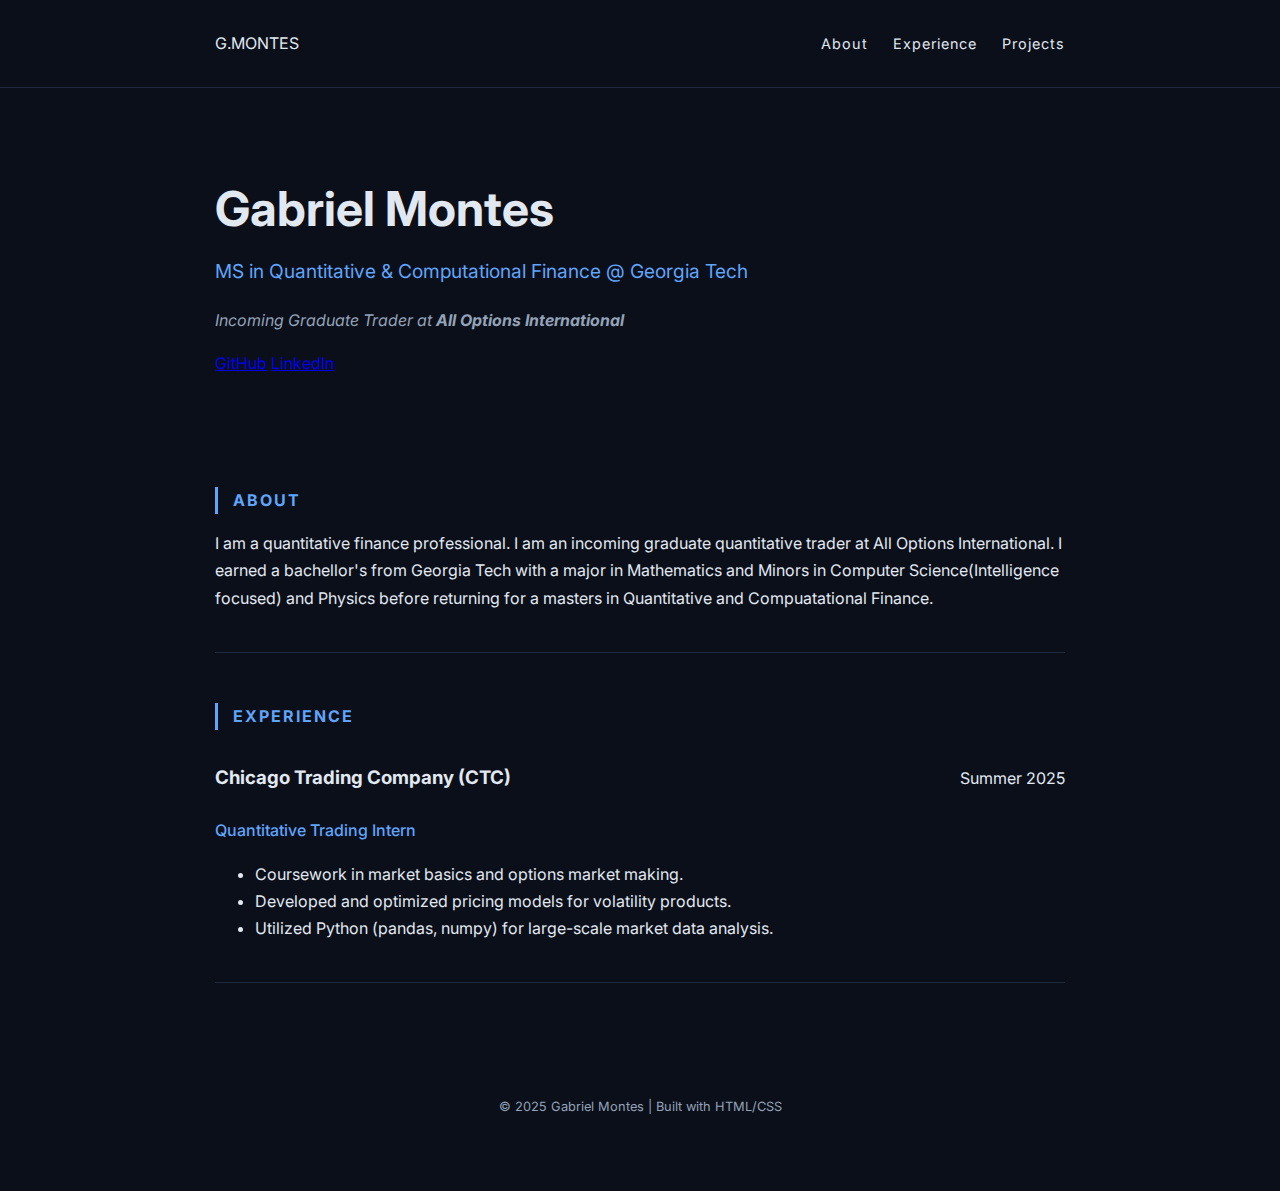
<file: index.html>
<!DOCTYPE html>
<html lang="en">
<head>
    <meta charset="UTF-8">
    <meta name="viewport" content="width=device-width, initial-scale=1.0">
    <title>Gabriel Montes | Quantitative Trader</title>
    <link rel="stylesheet" href="style.css">
    <link href="https://fonts.googleapis.com/css2?family=Inter:wght@300;400;600&family=Fira+Code:wght@400;500&display=swap" rel="stylesheet">
</head>
<body>

    <nav>
        <div class="container">
            <span class="logo">G.MONTES</span>
            <ul>
                <li><a href="index.html">About</a></li> 
                <li><a href="experience.html">Experience</a></li>
                <li><a href="projects.html">Projects</a></li>
            </ul>
        </div>
    </nav>

    <header class="hero">
        <div class="container">
            <h1>Gabriel Montes</h1>
            <p class="subtitle">MS in Quantitative & Computational Finance @ Georgia Tech</p>
            <p class="status">Incoming Graduate Trader at <strong>All Options International</strong></p>
            <div class="social-links">
                <a href="https://github.com/Gmontes01" target="_blank">GitHub</a>
                <a href="https://www.linkedin.com/in/gabriel-montes-5459171b5/" target="_blank">LinkedIn</a>
            </div>
        </div>
    </header>

    <main class="container">
        
        <section id="about">
            <h2>About</h2>
            <p>
                I am a quantitative finance professional. I am an incoming graduate 
                quantitative trader at All Options International. I earned a bachellor's from Georgia Tech 
                with a major in Mathematics and Minors in Computer Science(Intelligence focused) and Physics
                 before returning for a masters in Quantitative and Compuatational Finance. 
            </p>
        </section>

        <hr>

        <section id="experience">
            <h2>Experience</h2>
            <div class="work-item">
                <div class="work-header">
                    <h3>Chicago Trading Company (CTC)</h3>
                    <span>Summer 2025</span>
                </div>
                <p class="role">Quantitative Trading Intern</p>
                <ul>
                    <li>Coursework in market basics and options market making.</li>
                    <li>Developed and optimized pricing models for volatility products.</li>
                    <li>Utilized Python (pandas, numpy) for large-scale market data analysis.</li>
                </ul>
            </div>
        </section>

        <hr>


    </main>

    <footer>
        <div class="container">
            <p>&copy; 2025 Gabriel Montes | Built with HTML/CSS</p>
        </div>
    </footer>

</body>
</html>
</file>
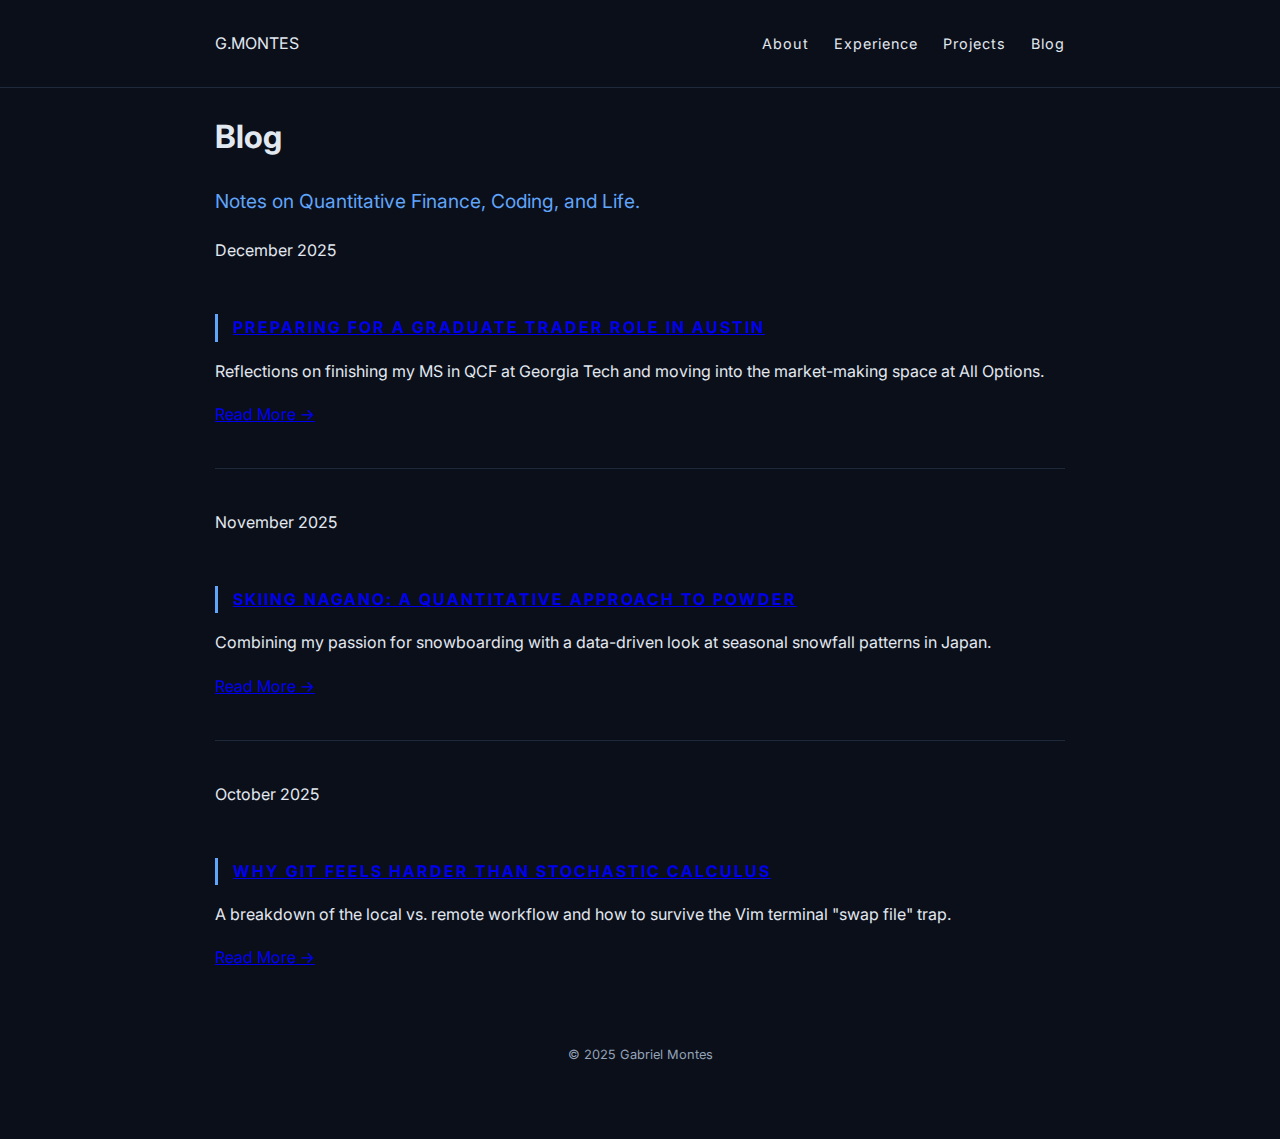
<file: blog.html>
<!DOCTYPE html>
<html lang="en">
<head>
    <meta charset="UTF-8">
    <meta name="viewport" content="width=device-width, initial-scale=1.0">
    <title>Blog | Gabriel Montes</title>
    <link rel="stylesheet" href="style.css">
    <link href="https://fonts.googleapis.com/css2?family=Inter:wght@300;400;600&family=Fira+Code:wght@400;500&display=swap" rel="stylesheet">
</head>
<body>

    <nav>
        <div class="container">
            <span class="logo">G.MONTES</span>
            <ul>
                <li><a href="index.html">About</a></li> 
                <li><a href="experience.html">Experience</a></li>
                <li><a href="projects.html">Projects</a></li>
                <li><a href="blog.html">Blog</a></li>
            </ul>
        </div>
    </nav>

    <main class="container">
        <header class="page-header">
            <h1>Blog</h1>
            <p class="subtitle">Notes on Quantitative Finance, Coding, and Life.</p>
        </header>

        <section class="blog-list">
            <article class="blog-card">
                <div class="meta">December 2025</div>
                <h2><a href="#">Preparing for a Graduate Trader Role in Austin</a></h2>
                <p>Reflections on finishing my MS in QCF at Georgia Tech and moving into the market-making space at All Options.</p>
                <a href="#" class="read-more">Read More →</a>
            </article>

            <hr>

            <article class="blog-card">
                <div class="meta">November 2025</div>
                <h2><a href="#">Skiing Nagano: A Quantitative Approach to Powder</a></h2>
                <p>Combining my passion for snowboarding with a data-driven look at seasonal snowfall patterns in Japan.</p>
                <a href="#" class="read-more">Read More →</a>
            </article>

            <hr>

            <article class="blog-card">
                <div class="meta">October 2025</div>
                <h2><a href="#">Why Git feels harder than Stochastic Calculus</a></h2>
                <p>A breakdown of the local vs. remote workflow and how to survive the Vim terminal "swap file" trap.</p>
                <a href="#" class="read-more">Read More →</a>
            </article>
        </section>
    </main>

    <footer>
        <div class="container">
            <p>&copy; 2025 Gabriel Montes</p>
        </div>
    </footer>

</body>
</html>
</file>
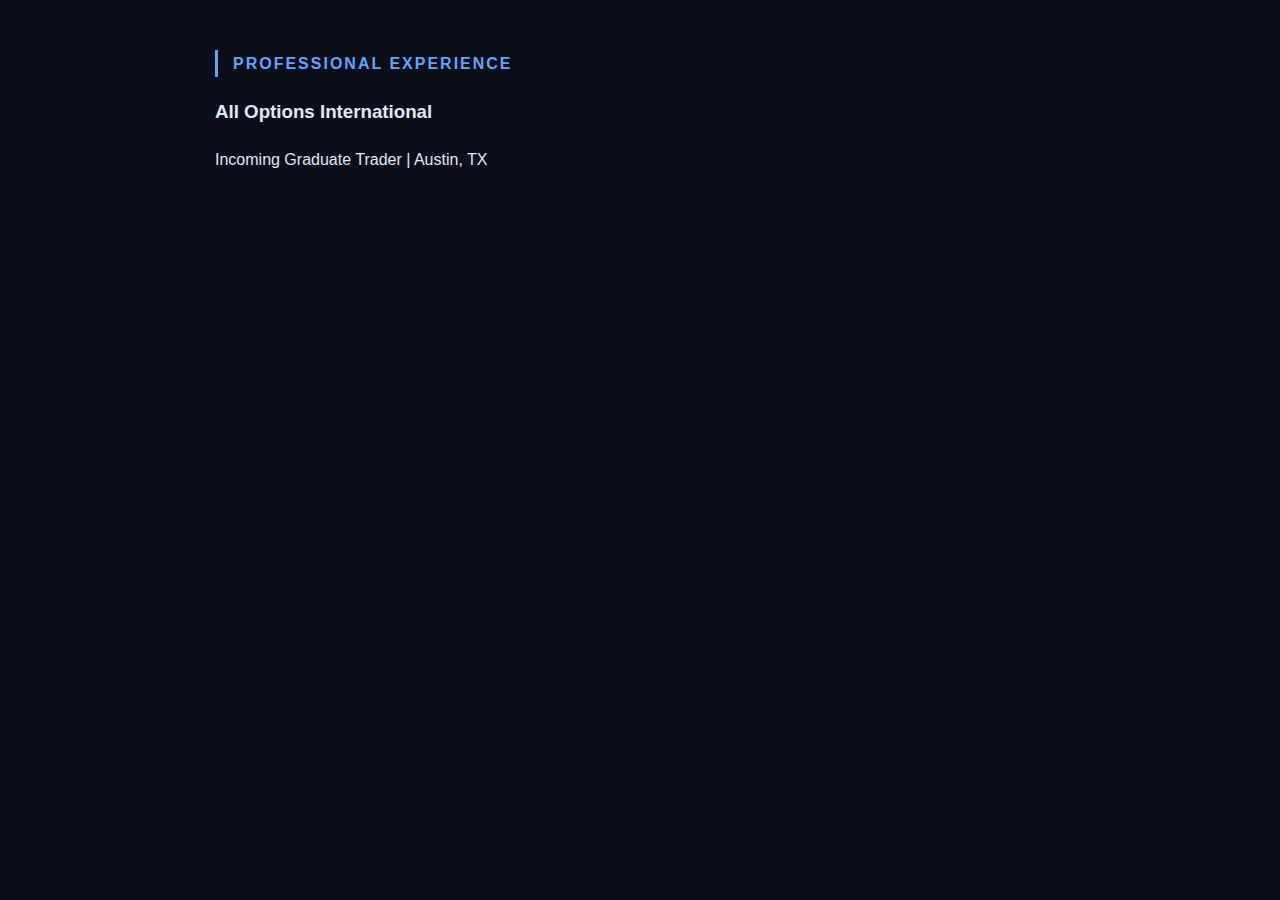
<file: experience.html>
<!DOCTYPE html>
<html lang="en">
<head>
    <meta charset="UTF-8">
    <title>Experience | Gabriel Montes</title>
    <link rel="stylesheet" href="style.css">
</head>
<body>
    <main class="container">
        <h2>Professional Experience</h2>
        <div class="work-item">
            <h3>All Options International</h3>
            <p>Incoming Graduate Trader | Austin, TX</p>
        </div>
        </main>
</body>
</html>
</file>
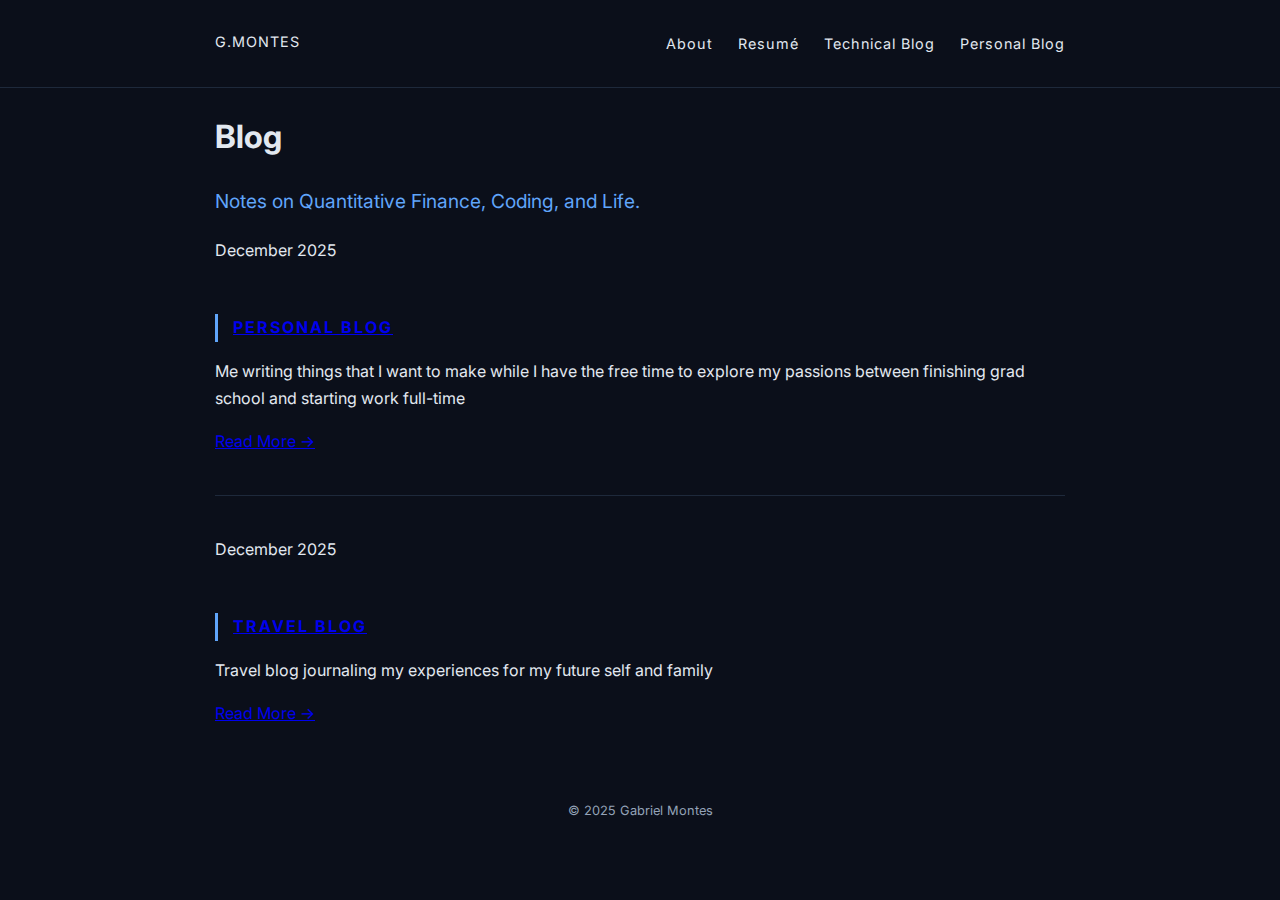
<file: personal_blog.html>
<!DOCTYPE html>
<html lang="en">
<head>
    <meta charset="UTF-8">
    <meta name="viewport" content="width=device-width, initial-scale=1.0">
    <title>Blog | Gabriel Montes</title>
    <link rel="stylesheet" href="style.css">
    <link href="https://fonts.googleapis.com/css2?family=Inter:wght@300;400;600&family=Fira+Code:wght@400;500&display=swap" rel="stylesheet">
</head>
<body>

    <nav>
    <div class="container">
        <a href="index.html" class="logo-link" style="text-decoration: none;">
            <span class="logo">G.MONTES</span>
        </a>
        <ul>
            <li><a href="index.html">About</a></li> 
            <li><a href="experience.html">Resum&eacute;</a></li>
            <li><a href="technical_blog.html">Technical Blog</a></li>
            <li><a href="personal_blog.html">Personal Blog</a></li>
        </ul>
    </div>
</nav>

    <main class="container">
        <header class="page-header">
            <h1>Blog</h1>
            <p class="subtitle">Notes on Quantitative Finance, Coding, and Life.</p>
        </header>

        <section class="blog-list">
            <article class="blog-card">
                <div class="meta">December 2025</div>
                <h2><a href="#">Personal Blog </a></h2>
                <p>Me writing things that I want to make while I have the free time to explore my passions between finishing grad school and starting work full-time</p>
                <a href="#" class="read-more">Read More →</a>
            </article>

            <hr>

            <article class="blog-card">
                <div class="meta">December 2025</div>
                <h2><a href="#">Travel Blog</a></h2>
                <p>Travel blog journaling my experiences for my future self and family</p>
                <a href="#" class="read-more">Read More →</a>
            </article>

        
        </section>
    </main>

    <footer>
        <div class="container">
            <p>&copy; 2025 Gabriel Montes</p>
        </div>
    </footer>

</body>
</html>
</file>
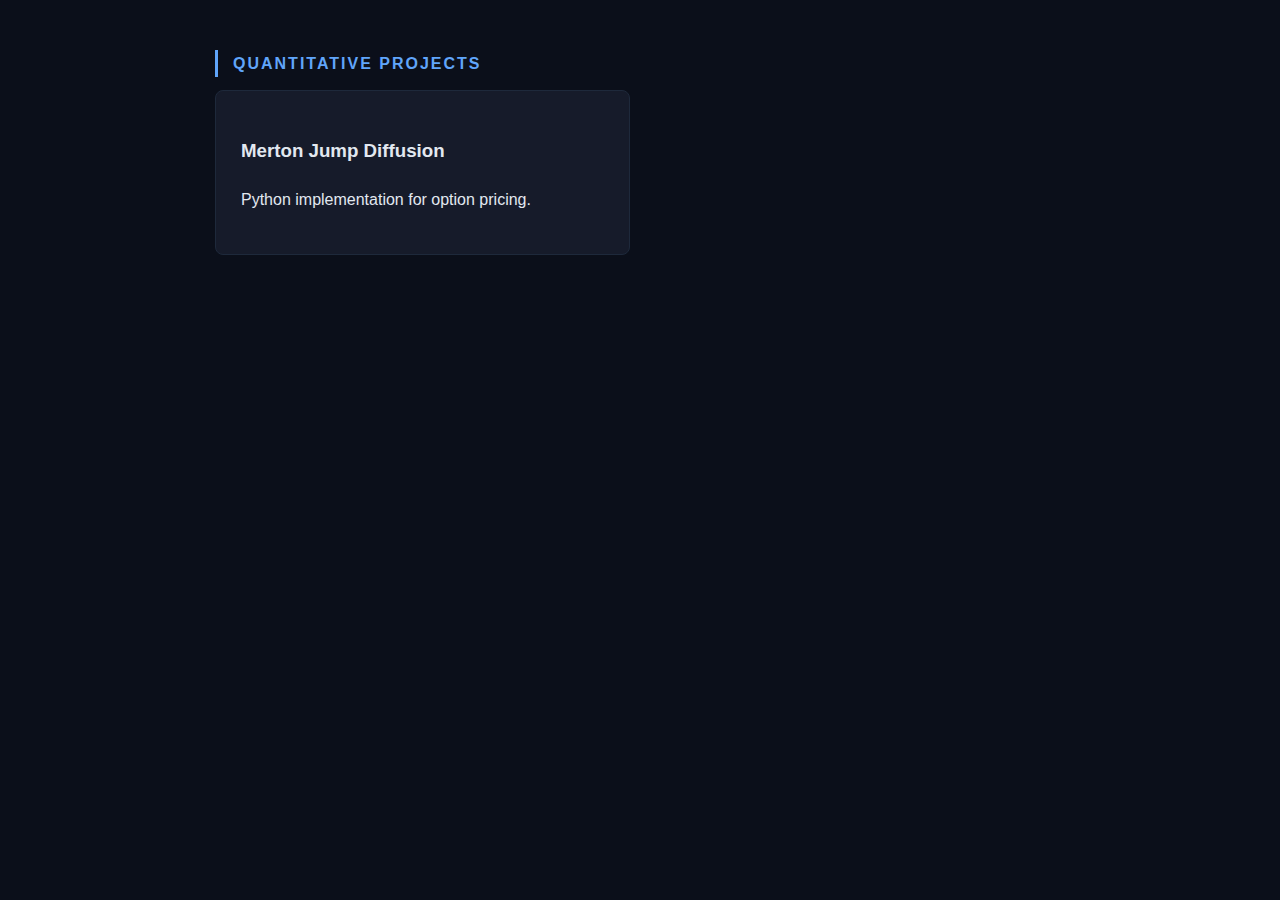
<file: projects.html>
<!DOCTYPE html>
<html lang="en">
<head>
    <meta charset="UTF-8">
    <title>Projects | Gabriel Montes</title>
    <link rel="stylesheet" href="style.css">
</head>
<body>
    <main class="container">
        <h2>Quantitative Projects</h2>
        <div class="project-grid">
            <div class="card">
                <h3>Merton Jump Diffusion</h3>
                <p>Python implementation for option pricing.</p>
            </div>
        </div>
    </main>
</body>
</html>
</file>
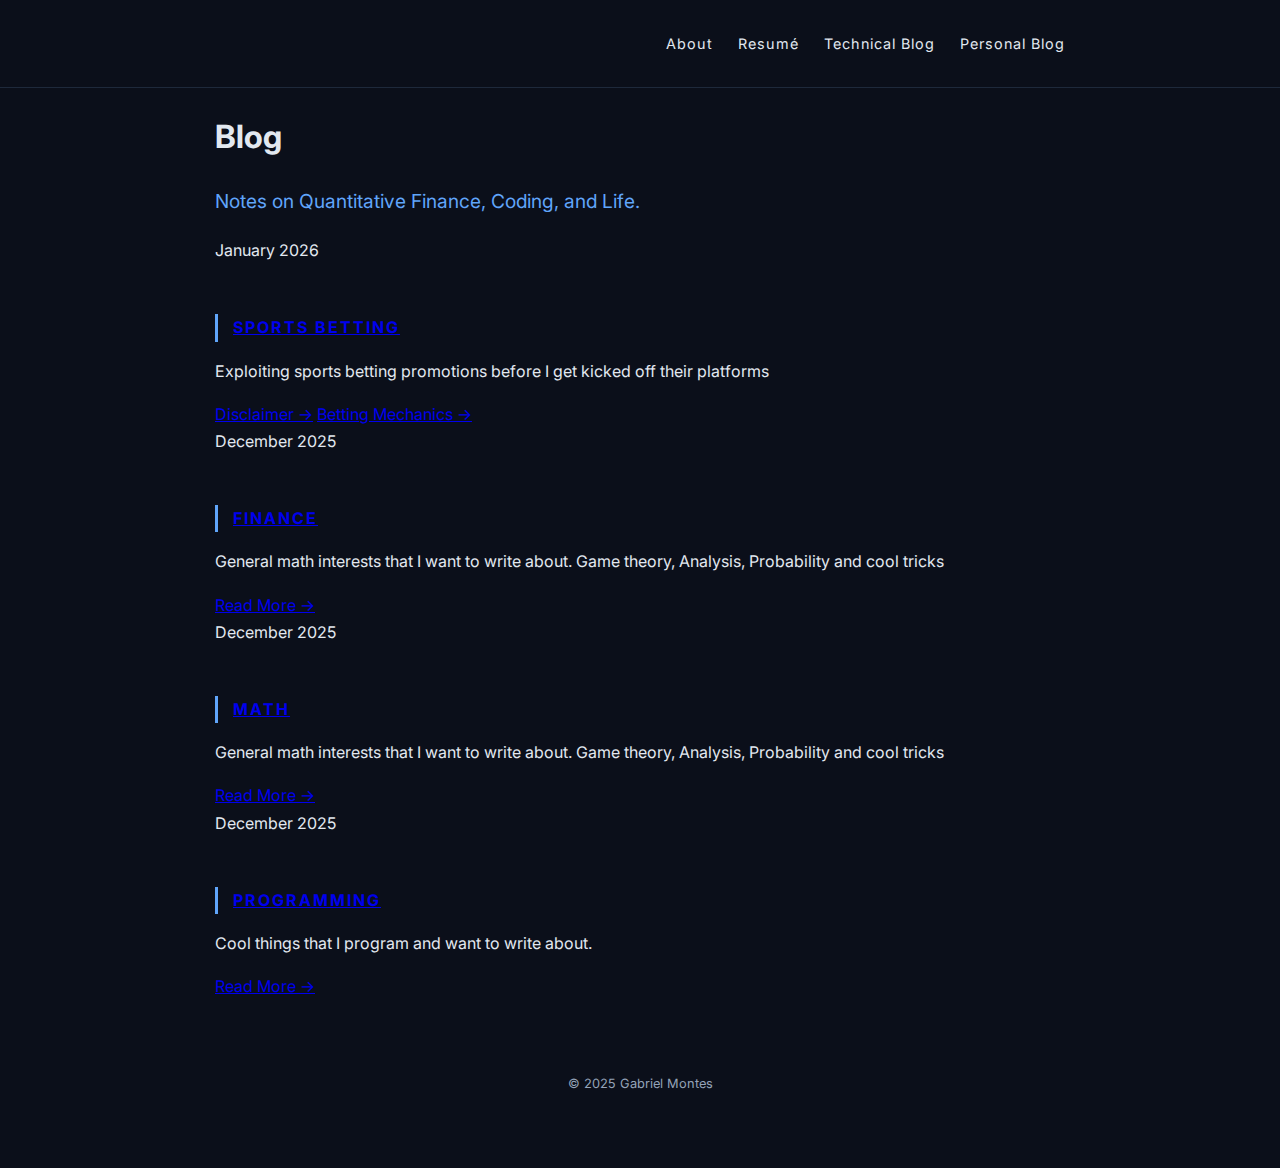
<file: technical_blog.html>
<!DOCTYPE html>
<html lang="en">
<head>
    <meta charset="UTF-8">
    <meta name="viewport" content="width=device-width, initial-scale=1.0">
    <title>Technical Blog | Gabriel Montes</title>
    <link rel="stylesheet" href="style.css">
    <link href="https://fonts.googleapis.com/css2?family=Inter:wght@300;400;600&family=Fira+Code:wght@400;500&display=swap" rel="stylesheet">
</head>
<body>

    <nav>
    <div class="container">
        <a href="index.html" class="logo-link" style="text-decoration: none;">
        </a>
        <ul>
            <li><a href="index.html">About</a></li> 
            <li><a href="experience.html">Resum&eacute;</a></li>
            <li><a href="technical_blog.html">Technical Blog</a></li>
            <li><a href="personal_blog.html">Personal Blog</a></li>
        </ul>
    </div>
</nav>

    <main class="container">
        <header class="page-header">
            <h1>Blog</h1>
            <p class="subtitle">Notes on Quantitative Finance, Coding, and Life.</p>
        </header>

        <section class="blog-list">
            <article class="blog-card">
                <div class="meta">January 2026</div>
                <h2><a href="#">Sports Betting</a></h2>
                <p>Exploiting sports betting promotions before I get kicked off their platforms</head></p>
                <a href="technical_blog/sports_betting_disclaimer.md" class="read-more">Disclaimer →</a>
                <a href="*" class="read-more">Betting Mechanics →</a>
            </article>
            <article class="blog-card">
                <div class="meta">December 2025</div>
                <h2><a href="#">Finance</a></h2>
                <p>General math interests that I want to write about. Game theory, Analysis, Probability and cool tricks</head></p>
                <a href="#" class="read-more">Read More →</a>
            </article>
            
            <article class="blog-card">
                <div class="meta">December 2025</div>
                <h2><a href="#">Math</a></h2>
                <p>General math interests that I want to write about. Game theory, Analysis, Probability and cool tricks</head></p>
                <a href="#" class="read-more">Read More →</a>
            </article>

            <article class="blog-card">
                <div class="meta">December 2025</div>
                <h2><a href="#">Programming</a></h2>
                <p>Cool things that I program and want to write about.</head></p>
                <a href="#" class="read-more">Read More →</a>
            </article>
        </section>
    </main>

    <footer>
        <div class="container">
            <p>&copy; 2025 Gabriel Montes</p>
        </div>
    </footer>

</body>
</html>
</file>
<file: style.css>
:root {
    --bg: #0b0f1a;
    --text: #e2e8f0;
    --accent: #60a5fa;
    --secondary: #94a3b8;
    --card: #161b2a;
}

body {
    background-color: var(--bg);
    color: var(--text);
    font-family: 'Inter', sans-serif;
    margin: 0;
    line-height: 1.7;
}

.container { max-width: 850px; margin: 0 auto; padding: 0 20px; }

nav { padding: 30px 0; border-bottom: 1px solid #1e293b; }
nav .container { display: flex; justify-content: space-between; }
nav ul { list-style: none; display: flex; gap: 25px; margin: 0; }
nav a { color: var(--text); text-decoration: none; font-size: 0.9rem; letter-spacing: 1px; }

.hero { padding: 80px 0 60px; }
.hero h1 { font-size: 3rem; margin: 0; }
.subtitle { color: var(--accent); font-size: 1.2rem; margin-top: 5px; }
.status { color: var(--secondary); font-style: italic; }

h2 { border-left: 3px solid var(--accent); padding-left: 15px; text-transform: uppercase; font-size: 1rem; letter-spacing: 2px; color: var(--accent); margin-top: 50px; }

.project-grid { display: grid; grid-template-columns: 1fr 1fr; gap: 20px; }
.card { background: var(--card); padding: 25px; border-radius: 8px; border: 1px solid #1e293b; }
.card code { color: var(--accent); font-family: 'Fira Code', monospace; font-size: 0.8rem; }

hr { border: 0; border-top: 1px solid #1e293b; margin: 40px 0; }

footer { padding: 60px 0; text-align: center; color: var(--secondary); font-size: 0.8rem; }

/* Layout for Experience Page */
.work-item {
    margin-bottom: 30px;
}

.work-header {
    display: flex;
    justify-content: space-between;
    align-items: baseline;
}

.role {
    color: var(--accent); /* Assuming you have an accent color like green or blue */
    font-weight: 500;
    margin-top: 5px;
}

.date {
    font-size: 0.9rem;
    opacity: 0.7;
}

/* Coursework Grid */
.course-grid {
    display: grid;
    grid-template-columns: repeat(auto-fit, minmax(200px, 1fr));
    gap: 20px;
    margin-top: 20px;
}

.course-category h4 {
    border-bottom: 1px solid var(--accent);
    padding-bottom: 5px;
    margin-bottom: 10px;
    font-size: 0.9rem;
    text-transform: uppercase;
    letter-spacing: 1px;
}

.course-category ul {
    list-style: none;
    padding: 0;
}

.course-category li {
    font-size: 0.95rem;
    margin-bottom: 5px;
    opacity: 0.9;
}
</file>
